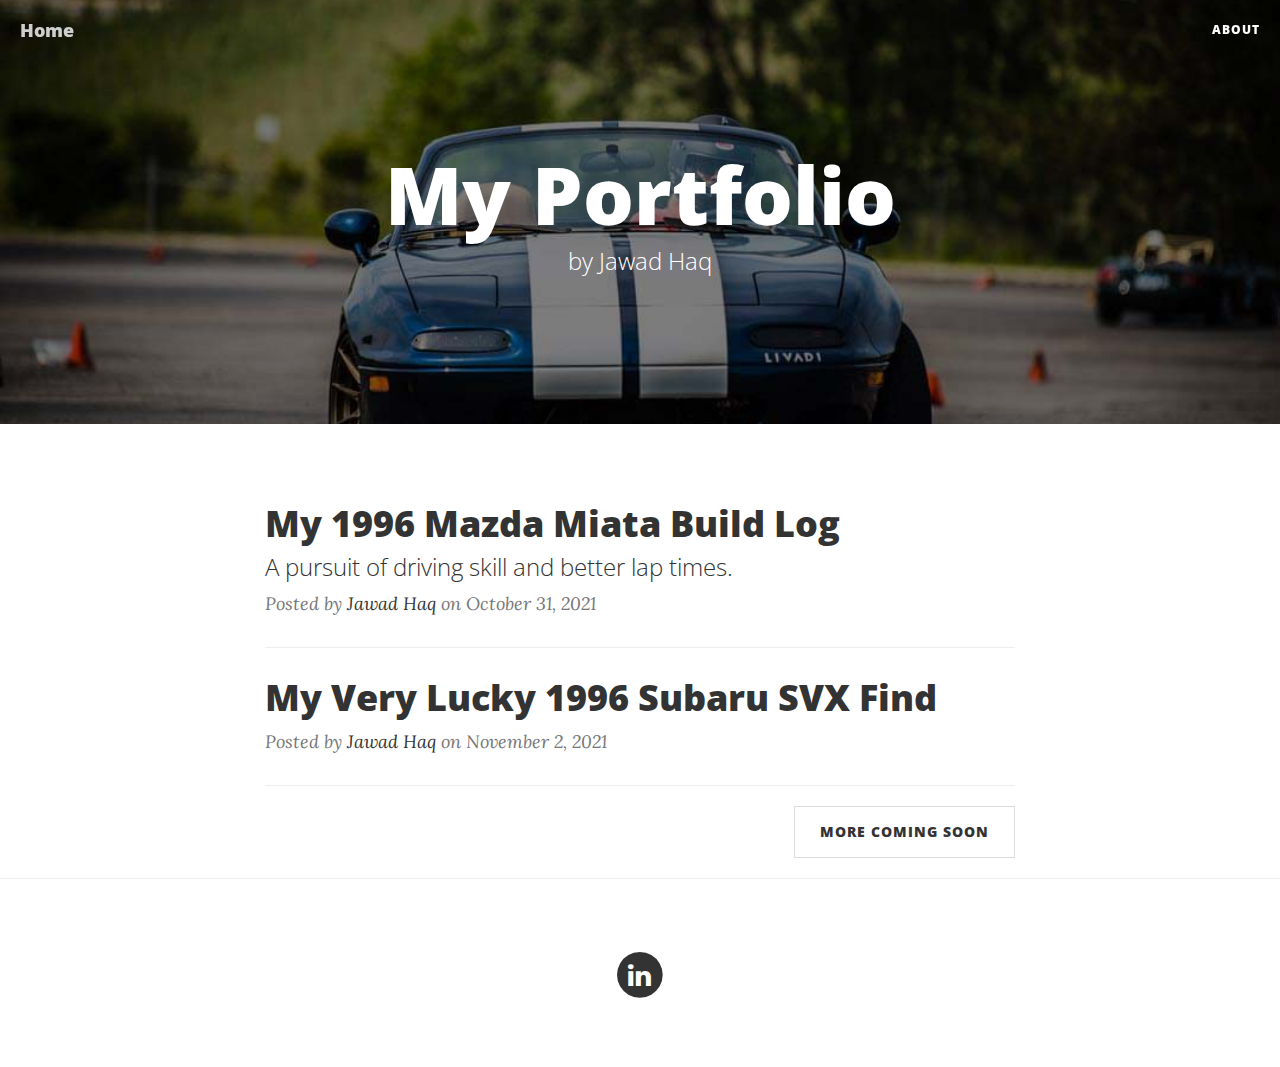
<file: index.html>
<!DOCTYPE html>
<html lang="en">

<head>

    <meta charset="utf-8">
    <meta http-equiv="X-UA-Compatible" content="IE=edge">
    <meta name="viewport" content="width=device-width, initial-scale=1">
    <meta name="description" content="">
    <meta name="author" content="">

    <title>Jawad Haq</title>

    <!-- Bootstrap Core CSS -->
    <link href="vendor/bootstrap/css/bootstrap.min.css" rel="stylesheet">

    <!-- Theme CSS -->
    <link href="css/clean-blog.min.css" rel="stylesheet">

    <!-- Custom Fonts -->
    <link href="vendor/font-awesome/css/font-awesome.min.css" rel="stylesheet" type="text/css">
    <link href='https://fonts.googleapis.com/css?family=Lora:400,700,400italic,700italic' rel='stylesheet' type='text/css'>
    <link href='https://fonts.googleapis.com/css?family=Open+Sans:300italic,400italic,600italic,700italic,800italic,400,300,600,700,800' rel='stylesheet' type='text/css'>

    <!-- HTML5 Shim and Respond.js IE8 support of HTML5 elements and media queries -->
    <!-- WARNING: Respond.js doesn't work if you view the page via file:// -->
    <!--[if lt IE 9]>
        <script src="https://oss.maxcdn.com/libs/html5shiv/3.7.0/html5shiv.js"></script>
        <script src="https://oss.maxcdn.com/libs/respond.js/1.4.2/respond.min.js"></script>
    <![endif]-->

</head>

<body>

    <!-- Navigation -->
    <nav class="navbar navbar-default navbar-custom navbar-fixed-top">
        <div class="container-fluid">
            <!-- Brand and toggle get grouped for better mobile display -->
            <div class="navbar-header page-scroll">
                <button type="button" class="navbar-toggle" data-toggle="collapse" data-target="#bs-example-navbar-collapse-1">
                    <span class="sr-only">Toggle navigation</span>
                    Menu <i class="fa fa-bars"></i>
                </button>
                <a class="navbar-brand" href="index.html">Home</a>
            </div>

            <!-- Collect the nav links, forms, and other content for toggling -->
            <div class="collapse navbar-collapse" id="bs-example-navbar-collapse-1">
                <ul class="nav navbar-nav navbar-right">
                    
                    <li>
                        <a href="about.html">About</a>
                    </li>
                   
                   
                </ul>
            </div>
            <!-- /.navbar-collapse -->
        </div>
        <!-- /.container -->
    </nav>

    <!-- Page Header -->
    <!-- Set your background image for this header on the line below. -->
    <header class="intro-header" style="background-image: url('img/home-bg.jpg')">
        <div class="container">
            <div class="row">
                <div class="col-lg-8 col-lg-offset-2 col-md-10 col-md-offset-1">
                    <div class="site-heading">
                        <h1>My Portfolio</h1>
                        <span class="subheading"> by Jawad Haq</span>
                    </div>
                </div>
            </div>
        </div>
    </header>

    <!-- Main Content -->
    <div class="container">
        <div class="row">
            <div class="col-lg-8 col-lg-offset-2 col-md-10 col-md-offset-1">
                <div class="post-preview">
                    <a href="MiataBuild.html">
                        <h2 class="post-title">
                            My 1996 Mazda Miata  Build Log
                        </h2>
                        <h3 class="post-subtitle">
                            A pursuit of driving skill and better lap times.
                        </h3>
                    </a>
                    <p class="post-meta">Posted by <a href="#">Jawad Haq</a> on October 31, 2021</p>
                </div>
                <hr>
                <div class="post-preview">
                    <a href="Subaru%20SVX.html">
                        <h2 class="post-title">
                           My Very Lucky 1996 Subaru SVX Find
                        </h2>
                    </a>
                    <p class="post-meta">Posted by <a href="#">Jawad Haq</a> on November 2, 2021</p>
                </div>
                
                <hr>
                <!-- Pager -->
                <ul class="pager">
                    <li class="next">
                        <a href="#">More Coming Soon</a>
                    </li>
                </ul>
            </div>
        </div>
    </div>

    <hr>

    <!-- Footer -->
    <footer>
        <div class="container">
            <div class="row">
                <div class="col-lg-8 col-lg-offset-2 col-md-10 col-md-offset-1">
                    <ul class="list-inline text-center">
                        <li>
                            <a href="https://www.linkedin.com/in/jawadhaq711/"  target=”_blank”>
                                <span class="fa-stack fa-lg">
                                    <i class="fa fa-circle fa-stack-2x"></i>
                                    <i class="fa fa-linkedin fa-stack-1x fa-inverse"></i>
                                </span>
                            </a>
                        </li>
                        
                    </ul>
                </div>
            </div>
        </div>
    </footer>

    <!-- jQuery -->
    <script src="vendor/jquery/jquery.min.js"></script>

    <!-- Bootstrap Core JavaScript -->
    <script src="vendor/bootstrap/js/bootstrap.min.js"></script>

    <!-- Contact Form JavaScript -->
    <script src="js/jqBootstrapValidation.js"></script>
    <script src="js/contact_me.js"></script>

    <!-- Theme JavaScript -->
    <script src="js/clean-blog.min.js"></script>

</body>

</html>
</file>
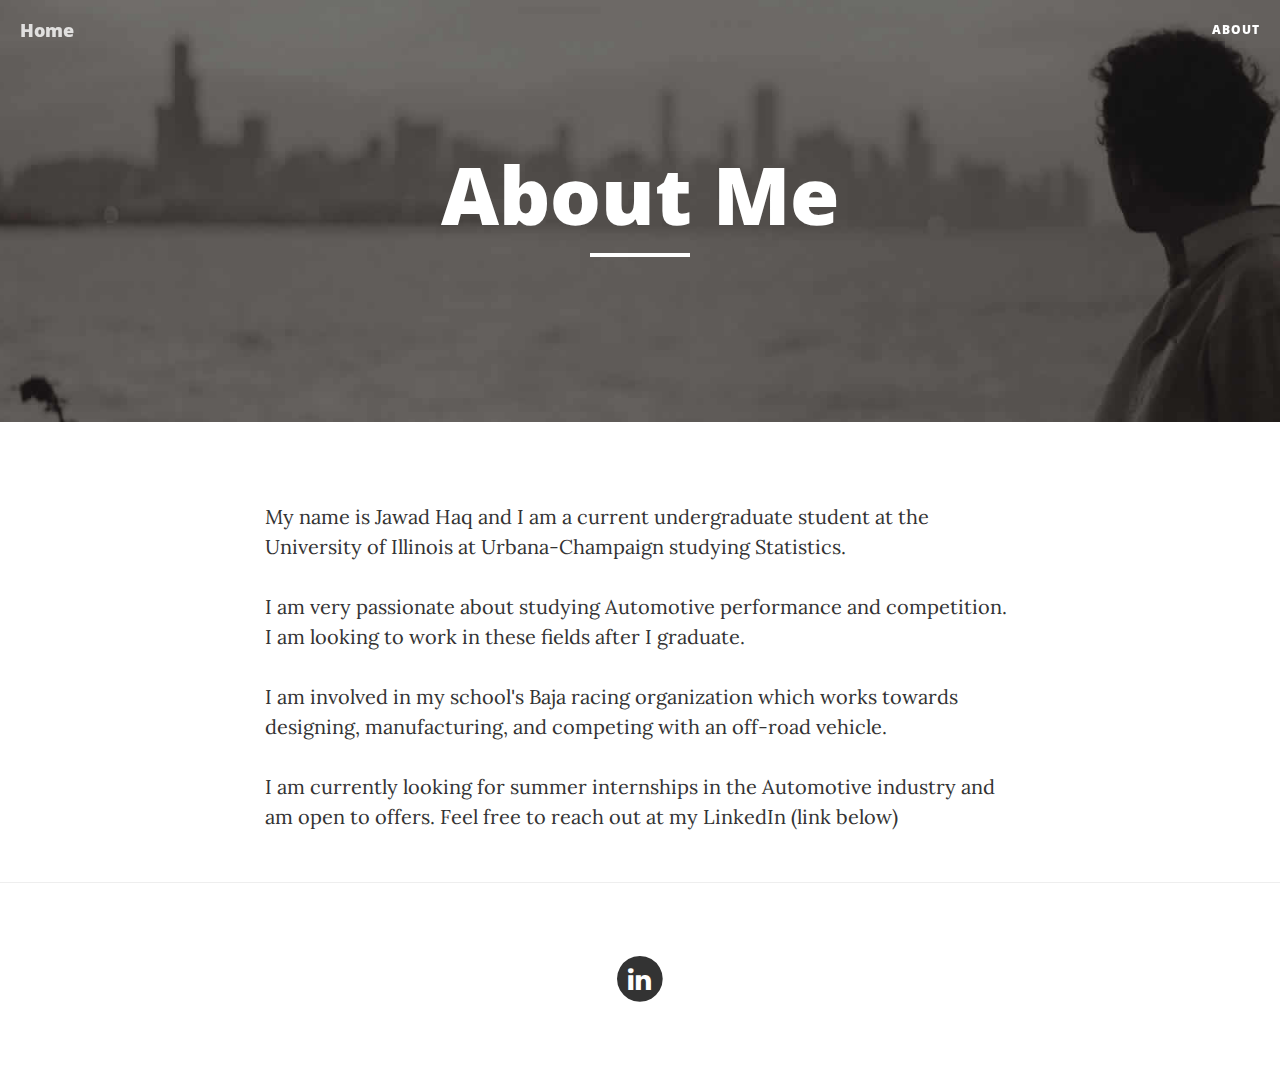
<file: about.html>
<!DOCTYPE html>
<html lang="en">

<head>

    <meta charset="utf-8">
    <meta http-equiv="X-UA-Compatible" content="IE=edge">
    <meta name="viewport" content="width=device-width, initial-scale=1">
    <meta name="description" content="">
    <meta name="author" content="">

    <title>Jawad Haq - About</title>

    <!-- Bootstrap Core CSS -->
    <link href="vendor/bootstrap/css/bootstrap.min.css" rel="stylesheet">

    <!-- Theme CSS -->
    <link href="css/clean-blog.min.css" rel="stylesheet">

    <!-- Custom Fonts -->
    <link href="vendor/font-awesome/css/font-awesome.min.css" rel="stylesheet" type="text/css">
    <link href='https://fonts.googleapis.com/css?family=Lora:400,700,400italic,700italic' rel='stylesheet' type='text/css'>
    <link href='https://fonts.googleapis.com/css?family=Open+Sans:300italic,400italic,600italic,700italic,800italic,400,300,600,700,800' rel='stylesheet' type='text/css'>

    <!-- HTML5 Shim and Respond.js IE8 support of HTML5 elements and media queries -->
    <!-- WARNING: Respond.js doesn't work if you view the page via file:// -->
    <!--[if lt IE 9]>
        <script src="https://oss.maxcdn.com/libs/html5shiv/3.7.0/html5shiv.js"></script>
        <script src="https://oss.maxcdn.com/libs/respond.js/1.4.2/respond.min.js"></script>
    <![endif]-->

</head>

<body>

    <!-- Navigation -->
    <nav class="navbar navbar-default navbar-custom navbar-fixed-top">
        <div class="container-fluid">
            <!-- Brand and toggle get grouped for better mobile display -->
            <div class="navbar-header page-scroll">
                <button type="button" class="navbar-toggle" data-toggle="collapse" data-target="#bs-example-navbar-collapse-1">
                    <span class="sr-only">Toggle navigation</span>
                    Menu <i class="fa fa-bars"></i>
                </button>
                <a class="navbar-brand" href="index.html">Home</a>
            </div>

            <!-- Collect the nav links, forms, and other content for toggling -->
            <div class="collapse navbar-collapse" id="bs-example-navbar-collapse-1">
                <ul class="nav navbar-nav navbar-right">
                    
                    <li>
                        <a href="about.html">About</a>
                    </li>
                   
                    
                </ul>
            </div>
            <!-- /.navbar-collapse -->
        </div>
        <!-- /.container -->
    </nav>

    <!-- Page Header -->
    <!-- Set your background image for this header on the line below. -->
    <header class="intro-header" style="background-image: url('img/about-bg.jpg')">
        <div class="container">
            <div class="row">
                <div class="col-lg-8 col-lg-offset-2 col-md-10 col-md-offset-1">
                    <div class="page-heading">
                        <h1>About Me</h1>
                        <hr class="small">
                    </div>
                </div>
            </div>
        </div>
    </header>

    <!-- Main Content -->
    <div class="container">
        <div class="row">
            <div class="col-lg-8 col-lg-offset-2 col-md-10 col-md-offset-1">
                <p>My name is Jawad Haq and I am a current undergraduate student at the University of Illinois at Urbana-Champaign studying Statistics.</p>
                <p>I am very passionate about studying Automotive performance and competition. I am looking to work in these fields after I graduate.</p>
                <p>I am involved in my school's Baja racing organization which works towards designing, manufacturing, and competing with an off-road vehicle. </p>
                <p>I am currently looking for summer internships in the Automotive industry and am open to offers. Feel free to reach out at my LinkedIn (link below)</p>
            </div>
        </div>
    </div>

    <hr>

    <!-- Footer -->
    <footer>
        <div class="container">
            <div class="row">
                <div class="col-lg-8 col-lg-offset-2 col-md-10 col-md-offset-1">
                    <ul class="list-inline text-center">
                        <li>
                            <a href="https://www.linkedin.com/in/jawadhaq711/" target=”_blank”>
                                <span class="fa-stack fa-lg">
                                    <i class="fa fa-circle fa-stack-2x"></i>
                                    <i class="fa fa-linkedin fa-stack-1x fa-inverse" ></i>
                                </span>
                            </a>
                        </li>
                        
                    </ul>
                </div>
            </div>
        </div>
    </footer>

    <!-- jQuery -->
    <script src="vendor/jquery/jquery.min.js"></script>

    <!-- Bootstrap Core JavaScript -->
    <script src="vendor/bootstrap/js/bootstrap.min.js"></script>

    <!-- Contact Form JavaScript -->
    <script src="js/jqBootstrapValidation.js"></script>
    <script src="js/contact_me.js"></script>

    <!-- Theme JavaScript -->
    <script src="js/clean-blog.min.js"></script>

</body>

</html>
</file>
<file: css/clean-blog.min.css>
/*!
 * Start Bootstrap - Clean Blog v3.3.7+1 (http://startbootstrap.com/template-overviews/clean-blog)
 * Copyright 2013-2017 Start Bootstrap
 * Licensed under MIT (https://github.com/BlackrockDigital/startbootstrap/blob/gh-pages/LICENSE)
 */a,body{color:#333}.navbar-custom .nav li a,.navbar-custom .navbar-brand,h1,h2,h3,h4,h5,h6{font-weight:800}.caption,.intro-header .page-heading,.intro-header .site-heading,footer .copyright{text-align:center}body{font-family:Lora,'Times New Roman',serif;font-size:20px;-webkit-tap-highlight-color:#0085A1}.intro-header .page-heading .subheading,.intro-header .post-heading .subheading,.intro-header .site-heading .subheading,.navbar-custom,h1,h2,h3,h4,h5,h6{font-family:'Open Sans','Helvetica Neue',Helvetica,Arial,sans-serif}p{line-height:1.5;margin:30px 0}p a{text-decoration:underline}a:focus,a:hover{color:#0085A1}a img:focus,a img:hover{cursor:zoom-in}blockquote{color:#777;font-style:italic}hr.small{max-width:100px;margin:15px auto;border-width:4px;border-color:#fff}.navbar-custom{position:absolute;top:0;left:0;width:100%;z-index:3}.navbar-custom .navbar-header .navbar-toggle{color:#777;font-weight:800;text-transform:uppercase;font-size:12px}.navbar-custom .nav li a{text-transform:uppercase;font-size:12px;letter-spacing:1px}@media only screen and (min-width:768px){.navbar-custom{background:0 0;border-bottom:1px solid transparent}.navbar-custom .navbar-brand{color:#fff;padding:20px}.navbar-custom .navbar-brand:focus,.navbar-custom .navbar-brand:hover{color:rgba(255,255,255,.8)}.navbar-custom .nav li a{color:#fff;padding:20px}.navbar-custom .nav li a:focus,.navbar-custom .nav li a:hover{color:rgba(255,255,255,.8)}.navbar-custom .nav li ul.dropdown-menu a{color:#333}.navbar-custom .nav li ul.dropdown-menu a:focus,.navbar-custom .nav li ul.dropdown-menu a:hover{color:#0085A1}}@media only screen and (min-width:1170px){.navbar-custom{-webkit-transition:background-color .3s;-moz-transition:background-color .3s;transition:background-color .3s;-webkit-transform:translate3d(0,0,0);-moz-transform:translate3d(0,0,0);-ms-transform:translate3d(0,0,0);-o-transform:translate3d(0,0,0);transform:translate3d(0,0,0);-webkit-backface-visibility:hidden;backface-visibility:hidden}.navbar-custom.is-fixed{position:fixed;top:-61px;background-color:rgba(255,255,255,.9);border-bottom:1px solid #f2f2f2;-webkit-transition:-webkit-transform .3s;-moz-transition:-moz-transform .3s;transition:transform .3s}.navbar-custom.is-fixed .navbar-brand{color:#333}.navbar-custom.is-fixed .navbar-brand:focus,.navbar-custom.is-fixed .navbar-brand:hover{color:#0085A1}.navbar-custom.is-fixed .nav li a{color:#333}.navbar-custom.is-fixed .nav li a:focus,.navbar-custom.is-fixed .nav li a:hover{color:#0085A1}.navbar-custom.is-visible{-webkit-transform:translate3d(0,100%,0);-moz-transform:translate3d(0,100%,0);-ms-transform:translate3d(0,100%,0);-o-transform:translate3d(0,100%,0);transform:translate3d(0,100%,0)}}.intro-header{background:center center no-repeat;-webkit-background-size:cover;-moz-background-size:cover;background-size:cover;-o-background-size:cover;margin-bottom:50px}.intro-header .page-heading,.intro-header .post-heading,.intro-header .site-heading{padding:100px 0 50px;color:#fff}.intro-header .page-heading h1,.intro-header .site-heading h1{margin-top:0;font-size:50px}.intro-header .page-heading .subheading,.intro-header .site-heading .subheading{font-size:24px;line-height:1.1;display:block;font-weight:300;margin:10px 0 0}@media only screen and (min-width:768px){.intro-header .page-heading,.intro-header .post-heading,.intro-header .site-heading{padding:150px 0}.intro-header .page-heading h1,.intro-header .site-heading h1{font-size:80px}}.intro-header .post-heading h1{font-size:35px}.intro-header .post-heading .meta,.intro-header .post-heading .subheading{line-height:1.1;display:block}.intro-header .post-heading .subheading{font-size:24px;margin:10px 0 30px;font-weight:600}.intro-header .post-heading .meta{font-family:Lora,'Times New Roman',serif;font-style:italic;font-weight:300;font-size:20px}.intro-header .post-heading .meta a{color:#fff}@media only screen and (min-width:768px){.intro-header .post-heading h1{font-size:55px}.intro-header .post-heading .subheading{font-size:30px}}.post-preview>a{color:#333}.post-preview>a:focus,.post-preview>a:hover{text-decoration:none;color:#0085A1}.post-preview>a>.post-title{font-size:30px;margin-top:30px;margin-bottom:10px}.post-preview>a>.post-subtitle{margin:0 0 10px;font-weight:300}.post-preview>.post-meta{color:#777;font-size:18px;font-style:italic;margin-top:0}.post-preview>.post-meta>a{text-decoration:none;color:#333}.post-preview>.post-meta>a:focus,.post-preview>.post-meta>a:hover{color:#0085A1;text-decoration:underline}@media only screen and (min-width:768px){.post-preview>a>.post-title{font-size:36px}}.section-heading{font-size:36px;margin-top:60px;font-weight:700}.btn,.pager li>a,.pager li>span{font-family:'Open Sans','Helvetica Neue',Helvetica,Arial,sans-serif;text-transform:uppercase;font-weight:800;letter-spacing:1px}.caption{font-size:14px;padding:10px;font-style:italic;margin:0;display:block;border-bottom-right-radius:5px;border-bottom-left-radius:5px}footer{padding:50px 0 65px}footer .list-inline{margin:0;padding:0}footer .copyright{font-size:14px;margin-bottom:0}.floating-label-form-group{font-size:14px;position:relative;margin-bottom:0;padding-bottom:.5em;border-bottom:1px solid #eee}.floating-label-form-group input,.floating-label-form-group textarea{z-index:1;position:relative;padding-right:0;padding-left:0;border:none;border-radius:0;font-size:1.5em;background:0 0;box-shadow:none!important;resize:none}.floating-label-form-group label{display:block;z-index:0;position:relative;top:2em;margin:0;font-size:.85em;line-height:1.764705882em;vertical-align:middle;vertical-align:baseline;opacity:0;-webkit-transition:top .3s ease,opacity .3s ease;-moz-transition:top .3s ease,opacity .3s ease;-ms-transition:top .3s ease,opacity .3s ease;transition:top .3s ease,opacity .3s ease}.floating-label-form-group::not(:first-child){padding-left:14px;border-left:1px solid #eee}.floating-label-form-group-with-value label{top:0;opacity:1}.floating-label-form-group-with-focus label{color:#0085A1}form .row:first-child .floating-label-form-group{border-top:1px solid #eee}.btn{font-size:14px;border-radius:0;padding:15px 25px}.btn-lg{font-size:16px;padding:25px 35px}.btn-default:focus,.btn-default:hover{background-color:#0085A1;border:1px solid #0085A1;color:#fff}.pager{margin:20px 0 0}.pager li>a,.pager li>span{font-size:14px;padding:15px 25px;background-color:#fff;border-radius:0}.pager li>a:focus,.pager li>a:hover{color:#fff;background-color:#0085A1;border:1px solid #0085A1}.pager .disabled>a,.pager .disabled>a:focus,.pager .disabled>a:hover,.pager .disabled>span{color:#777;background-color:#333;cursor:not-allowed}::-moz-selection{color:#fff;text-shadow:none;background:#0085A1}::selection{color:#fff;text-shadow:none;background:#0085A1}img::selection{color:#fff;background:0 0}img::-moz-selection{color:#fff;background:0 0}
</file>
